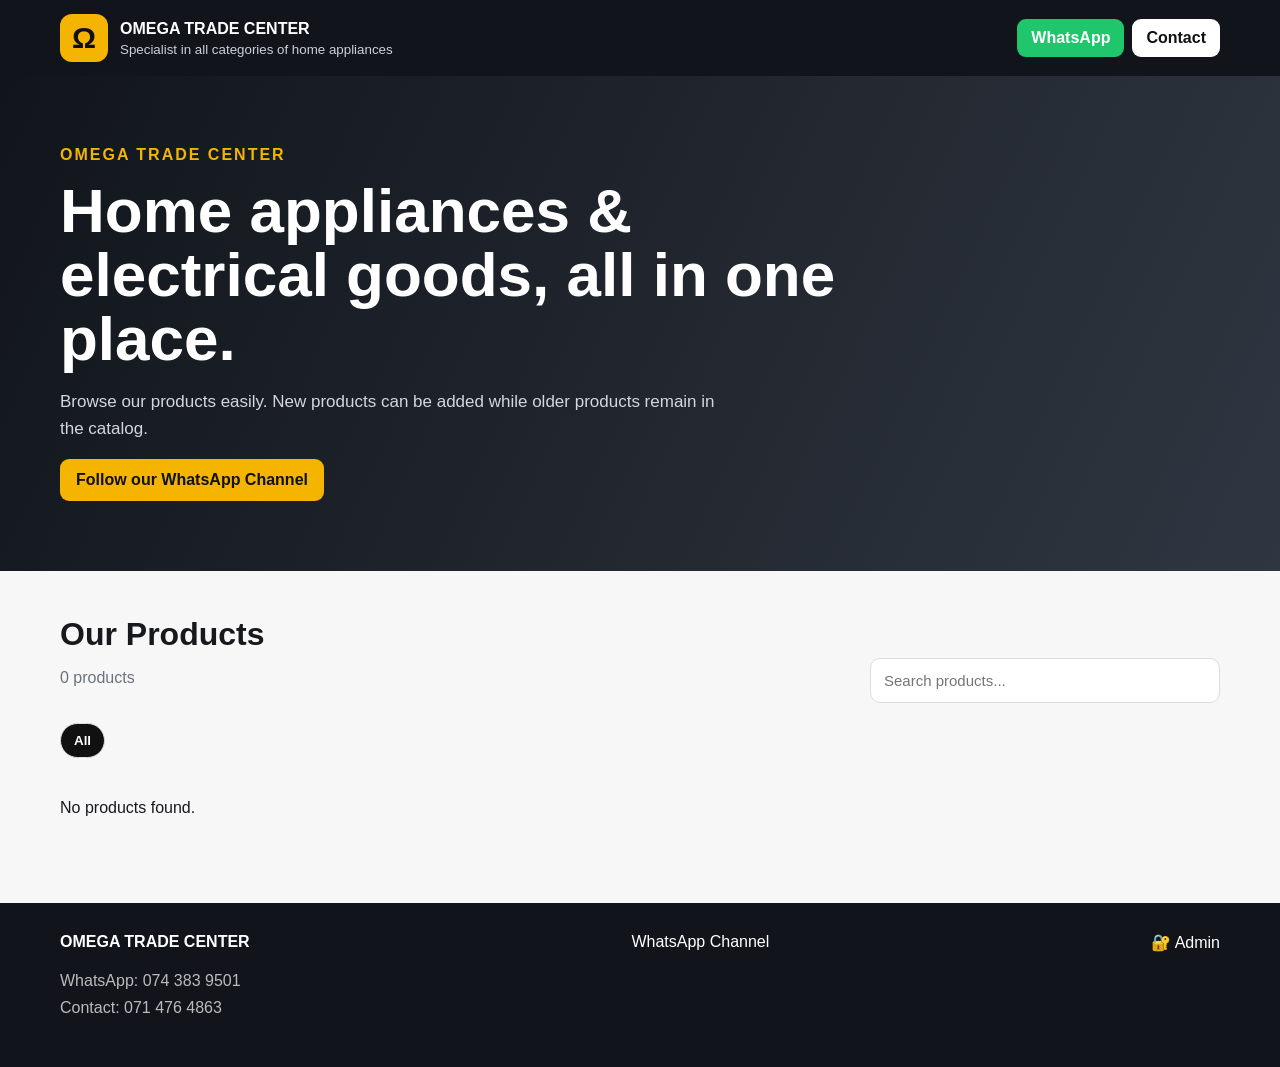
<file: index.html>
<!DOCTYPE html><html lang="en"><head><meta charset="UTF-8"><meta name="viewport" content="width=device-width,initial-scale=1"><title>OMEGA TRADE CENTER</title><link rel="stylesheet" href="style.css"></head><body>
<header><div class="wrap nav"><div class="brand"><div class="logo">Ω</div><div><b>OMEGA TRADE CENTER</b><small>Specialist in all categories of home appliances</small></div></div><div class="actions"><a href="https://wa.me/94743839501" target="_blank">WhatsApp</a><a href="tel:+94714764863">Contact</a></div></div></header>
<section class="hero"><div class="wrap"><span>OMEGA TRADE CENTER</span><h1>Home appliances & electrical goods, all in one place.</h1><p>Browse our products easily. New products can be added while older products remain in the catalog.</p><a class="channel" href="https://whatsapp.com/channel/0029VbBRWTuK5cDI0r6Tpa0F" target="_blank">Follow our WhatsApp Channel</a></div></section>
<main class="wrap"><div class="top"><div><h2>Our Products</h2><p id="count"></p></div><input id="search" placeholder="Search products..."></div><div id="cats"></div><div id="grid"></div></main>
<footer><div><b>OMEGA TRADE CENTER</b><p>WhatsApp: 074 383 9501<br>Contact: 071 476 4863</p></div><a href="https://whatsapp.com/channel/0029VbBRWTuK5cDI0r6Tpa0F" target="_blank">WhatsApp Channel</a><a href="admin-login.html">🔐 Admin</a></footer>
<div id="modal" class="modal"><div class="backdrop"></div><div class="box"><button id="close">×</button><img id="mi"><div class="details"><small id="mc"></small><h2 id="mn"></h2><p id="md"></p><a id="mw" class="order" target="_blank">Ask about this product on WhatsApp</a><p><b>WhatsApp:</b> 074 383 9501<br><b>Contact:</b> 071 476 4863</p></div></div></div>
<script src="products.js"></script><script src="script.js"></script></body></html>
</file>
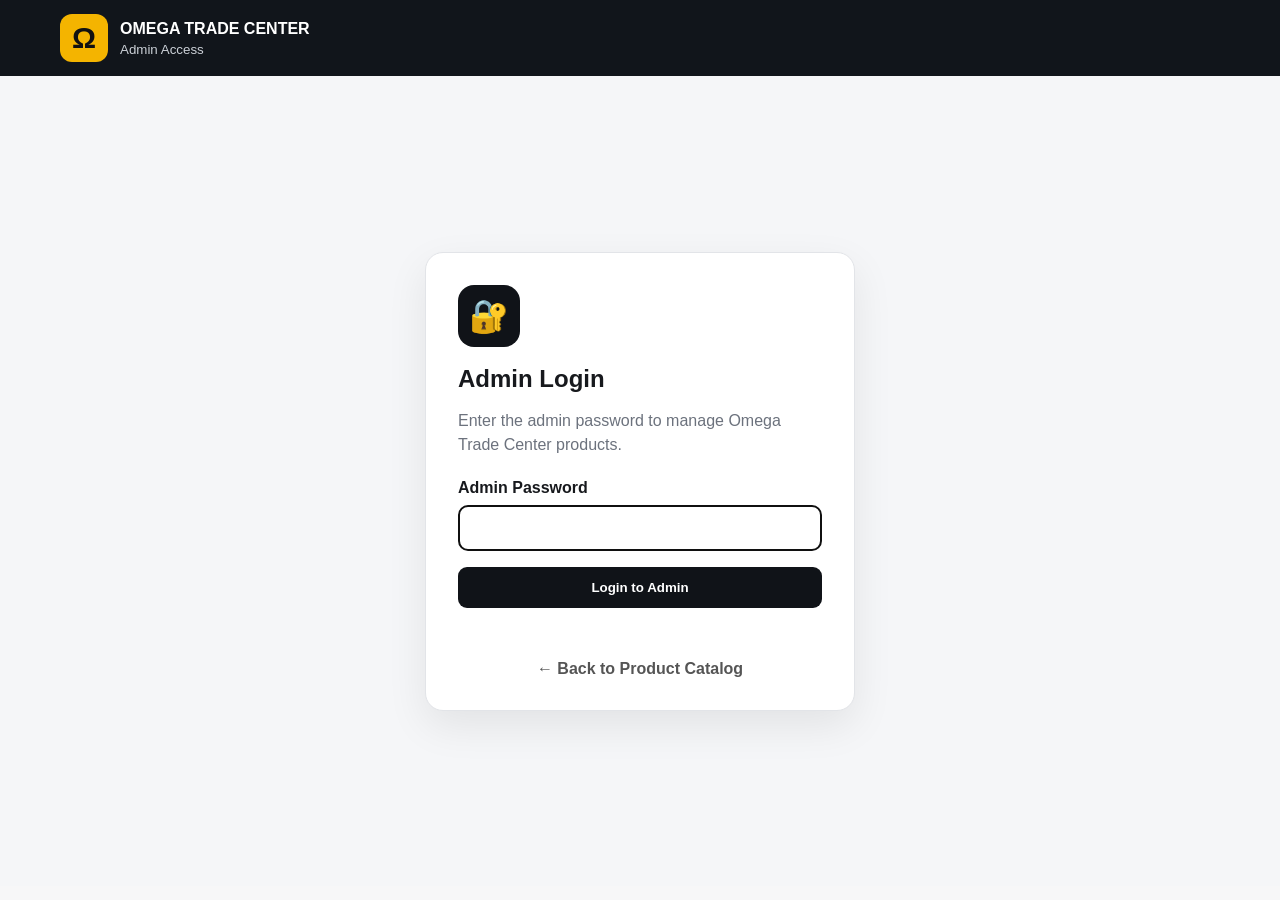
<file: admin-login.html>
<!DOCTYPE html>
<html lang="en">
<head>
<meta charset="UTF-8"><meta name="viewport" content="width=device-width,initial-scale=1.0">
<title>OMEGA TRADE CENTER | Admin Login</title>
<link rel="stylesheet" href="style.css">
<style>
.login-wrap{min-height:calc(100vh - 90px);display:grid;place-items:center;padding:30px 20px;background:#f5f6f8}.login-card{width:min(430px,100%);background:#fff;border:1px solid #e2e4e8;border-radius:18px;padding:32px;box-shadow:0 15px 40px rgba(0,0,0,.08)}.login-icon{width:62px;height:62px;border-radius:16px;background:#101318;color:#f4b400;display:grid;place-items:center;font-size:32px;margin-bottom:18px}.login-card h1{margin:0 0 8px}.login-card p{color:#6c727d;line-height:1.5}.login-card label{display:block;font-weight:700;margin:22px 0 8px}.login-card input{width:100%;padding:13px;border:1px solid #dfe2e6;border-radius:9px;font-size:16px}.login-btn{width:100%;margin-top:16px;border:0;border-radius:9px;padding:13px;background:#101318;color:#fff;font-weight:700;cursor:pointer}.error{color:#c62828!important;min-height:22px;margin:12px 0 0}.back-link{display:block;text-align:center;margin-top:18px;color:#555;font-weight:700}
</style>
</head>
<body>
<header><div class="wrap nav"><div class="brand"><div class="logo">Ω</div><div><b>OMEGA TRADE CENTER</b><small>Admin Access</small></div></div></div></header>
<main class="login-wrap"><section class="login-card"><div class="login-icon">🔐</div><h1>Admin Login</h1><p>Enter the admin password to manage Omega Trade Center products.</p><form id="loginForm"><label for="password">Admin Password</label><input id="password" type="password" autocomplete="current-password" required autofocus><button class="login-btn" type="submit">Login to Admin</button><p class="error" id="error"></p></form><a class="back-link" href="index.html">← Back to Product Catalog</a></section></main>
<script>
// CHANGE THIS PASSWORD before publishing. This simple client-side gate is convenient,
// but it is not equivalent to server-side authentication.
const ADMIN_PASSWORD = 'OmegaAdmin123!';
if(sessionStorage.getItem('omegaAdminUnlocked')==='yes') location.replace('admin.html');
document.getElementById('loginForm').addEventListener('submit',e=>{e.preventDefault();const p=document.getElementById('password').value;if(p===ADMIN_PASSWORD){sessionStorage.setItem('omegaAdminUnlocked','yes');location.replace('admin.html')}else{document.getElementById('error').textContent='Incorrect password. Please try again.';document.getElementById('password').value='';document.getElementById('password').focus()}});
</script>
</body></html>
</file>
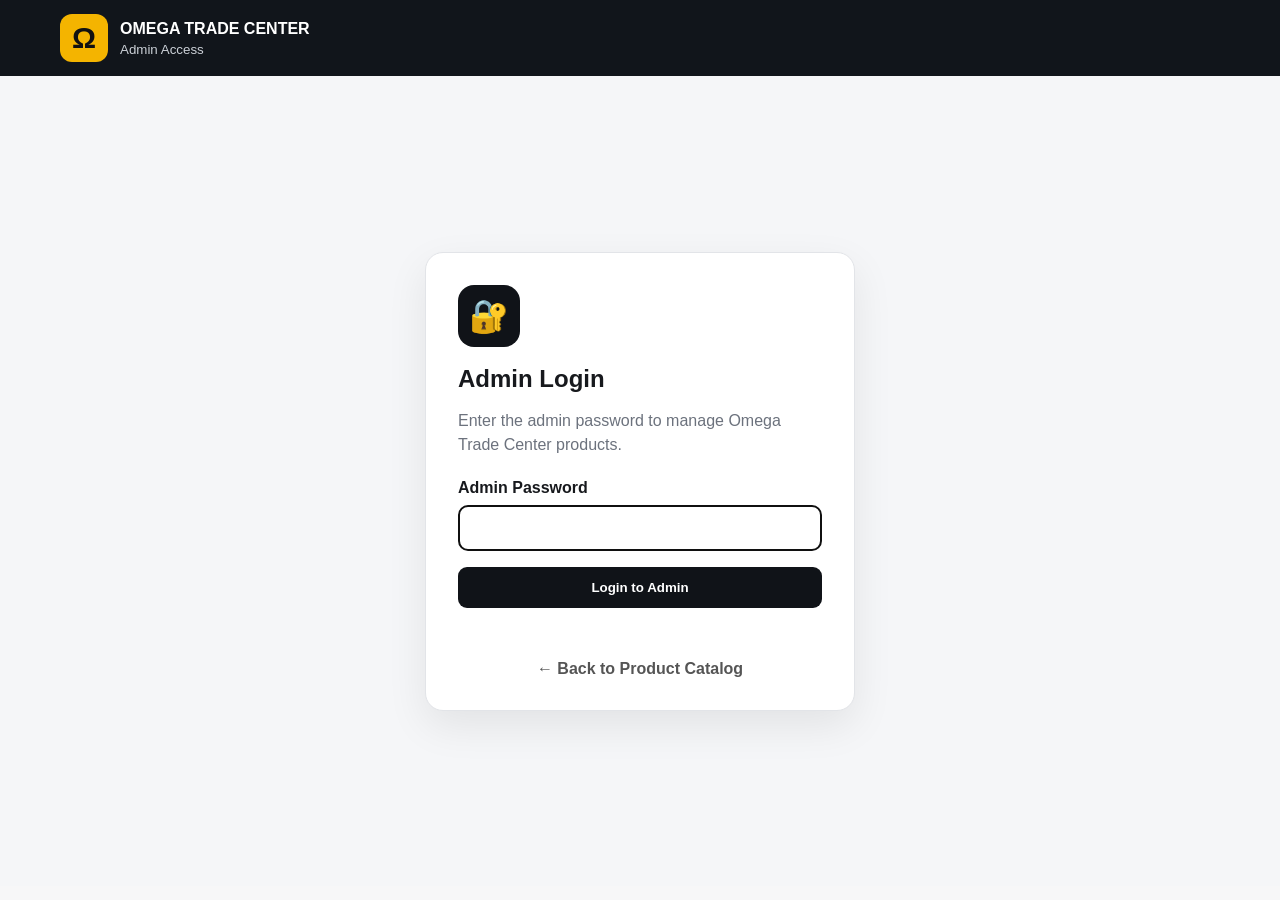
<file: admin.html>
<!DOCTYPE html><html lang="en"><head><meta charset="UTF-8"><meta name="viewport" content="width=device-width,initial-scale=1"><title>OMEGA TRADE CENTER | Admin</title><link rel="stylesheet" href="style.css"><style>
.admin{max-width:1050px;margin:auto;padding:35px 20px 70px}.panel{background:#fff;border:1px solid #e2e4e8;border-radius:16px;padding:25px;margin-bottom:20px}.panel h2{margin-top:0}.form{display:grid;grid-template-columns:1fr 1fr;gap:16px}.field{display:flex;flex-direction:column;gap:7px}.field.full{grid-column:1/-1}.field input,.field textarea{padding:12px;border:1px solid #dfe2e6;border-radius:9px;font:inherit}.field textarea{min-height:130px;resize:vertical}.btn{border:0;background:#20c66b;color:#fff;padding:12px 18px;border-radius:9px;font-weight:bold;cursor:pointer}.secondary{background:#11151b}.danger{background:#e94b4b}.note{color:#6c727d;line-height:1.6}.status{padding:12px;border-radius:9px;background:#f4f6f8;margin-bottom:15px}.code{width:100%;min-height:220px;font-family:Consolas,monospace;font-size:13px}.steps li{margin:10px 0;line-height:1.5}.warning{background:#fff7df;border:1px solid #f1d68a;padding:15px;border-radius:10px}.preview{max-width:220px;max-height:220px;object-fit:contain;border-radius:10px;border:1px solid #ddd;margin-top:8px}.products-list{display:grid;gap:10px}.product-row{display:flex;align-items:center;gap:12px;padding:10px;border:1px solid #e2e4e8;border-radius:10px}.product-row img{width:60px;height:60px;object-fit:cover;border-radius:8px}.product-row .grow{flex:1}.small-btn{padding:8px 12px;border:0;border-radius:8px;cursor:pointer;font-weight:bold}.remove{background:#e94b4b;color:#fff}@media(max-width:650px){.form{grid-template-columns:1fr}.field.full{grid-column:auto}.product-row{align-items:flex-start}.product-row img{width:50px;height:50px}}
</style></head><body><script>if(sessionStorage.getItem("omegaAdminUnlocked")!=="yes"){location.replace("admin-login.html");}</script>
<header><div class="wrap nav"><div class="brand"><div class="logo">Ω</div><div><b>OMEGA TRADE CENTER — ADMIN</b><small>GitHub-only catalog manager</small></div></div><div class="actions"><a href="index.html">View Catalog</a><a href="#" id="logout">Logout</a></div></div></header>
<main class="admin">
<div class="panel"><h2>How this version works</h2><div class="warning"><b>Choose the product photo directly from your computer.</b> You do not need to type an image location or upload the photo separately. The selected image is embedded into the generated <b>products.js</b> file.</div><ol class="steps"><li>Enter the product name, category and description.</li><li>Click <b>Choose File</b> and select the real product photo from your computer.</li><li>Click <b>Add Product</b>. Repeat for your other products.</li><li>Click <b>Download products.js</b>.</li><li>Upload the downloaded <b>products.js</b> to the root of your GitHub repository and replace the old one.</li><li>Wait a little for GitHub Pages to publish the update.</li></ol><p class="note"><b>Tip:</b> Use reasonably sized JPG/PNG photos (around 1–2 MB or less each) so the generated file stays manageable.</p></div>
<div class="panel"><h2>Add a Product</h2><p class="note">No price field is included. Products are kept here while you build your catalog, then exported into one GitHub-ready file.</p>
<form id="form" class="form"><div class="field"><label>Product name</label><input id="name" required placeholder="Example: 3 Jar Mixer Grinder"></div><div class="field"><label>Category</label><input id="category" required placeholder="Example: Mixer Grinders"></div><div class="field full"><label>Description / Specifications</label><textarea id="description" required placeholder="Enter product details and specifications..."></textarea></div><div class="field"><label>Product photo</label><input id="imageFile" type="file" accept="image/*" required><small class="note">Choose the photo from your computer.</small><img id="preview" class="preview" hidden alt="Selected product preview"></div><div class="field"><label>Product ID</label><input id="id" type="number" min="1" required placeholder="1"></div><div class="field full"><button class="btn" type="submit">Add Product</button></div></form></div>
<div class="panel"><h2>Products ready to publish</h2><p id="emptyList" class="note">No products added yet.</p><div id="productsList" class="products-list"></div><br><button id="download" class="btn" disabled>Download products.js</button> <button id="clearAll" class="btn secondary" type="button">Clear All</button><p id="status" class="note"></p></div>
<div class="panel" id="result" hidden><h2>Generated products.js</h2><p class="note">This is the file you will upload to GitHub. You do not need to edit the code.</p><textarea id="code" class="code" readonly></textarea><br><br><button id="copy" class="btn secondary">Copy Code</button></div>
<a class="back" href="index.html">← Back to product catalog</a></main>
<script>
const $=id=>document.getElementById(id);
let products=JSON.parse(sessionStorage.getItem('omegaDraftProducts')||'[]');
function esc(s){return String(s??'').replace(/\\/g,'\\\\').replace(/'/g,"\\'").replace(/\r?\n/g,'\\n')}
function makeFile(){return `// OMEGA TRADE CENTER PRODUCT LIST\n// Generated by the OMEGA Trade Center Admin page.\nconst PRODUCTS = ${JSON.stringify(products,null,2)};\n`}
function save(){sessionStorage.setItem('omegaDraftProducts',JSON.stringify(products));renderList()}
function renderList(){const list=$('productsList');$('emptyList').hidden=products.length>0;$('download').disabled=products.length===0;list.innerHTML=products.map((p,i)=>`<div class="product-row"><img src="${p.image}" alt=""><div class="grow"><b>${esc(p.name)}</b><br><small>${esc(p.category)}</small></div><button class="small-btn remove" data-i="${i}">Remove</button></div>`).join('');list.querySelectorAll('.remove').forEach(b=>b.onclick=()=>{products.splice(Number(b.dataset.i),1);save()})}
$('imageFile').onchange=()=>{const f=$('imageFile').files[0];if(!f)return;$('preview').src=URL.createObjectURL(f);$('preview').hidden=false};
$('form').onsubmit=e=>{e.preventDefault();const f=$('imageFile').files[0];if(!f)return;if(!f.type.startsWith('image/')){alert('Please choose an image file.');return}const reader=new FileReader();reader.onload=()=>{const id=Number($('id').value);if(products.some(p=>p.id===id)){alert('That Product ID is already used. Please choose another ID.');return}products.push({id,name:$('name').value.trim(),category:$('category').value.trim(),description:$('description').value.trim(),image:reader.result});save();$('form').reset();$('preview').hidden=true;$('status').textContent='Product added. You can add another product or download products.js when finished.';};reader.readAsDataURL(f)};
$('download').onclick=()=>{const code=makeFile();$('code').value=code;$('result').hidden=false;const blob=new Blob([code],{type:'text/javascript'});const a=document.createElement('a');a.href=URL.createObjectURL(blob);a.download='products.js';a.click();URL.revokeObjectURL(a.href);$('status').textContent='Downloaded products.js. Upload that file to the root of your GitHub repository and replace the old one.'};
$('copy').onclick=async()=>{await navigator.clipboard.writeText($('code').value);$('status').textContent='Code copied.'};
$('clearAll').onclick=()=>{if(confirm('Remove all products currently prepared in this Admin page?')){products=[];save();$('result').hidden=true;$('status').textContent='All draft products cleared.'}};
$('logout').onclick=e=>{e.preventDefault();sessionStorage.removeItem('omegaAdminUnlocked');sessionStorage.removeItem('omegaDraftProducts');location.replace('admin-login.html')};
renderList();
</script></body></html>
</file>
<file: style.css>
*{box-sizing:border-box}body{margin:0;font-family:Arial,sans-serif;color:#17191d;background:#f7f7f8}a{text-decoration:none;color:inherit}.wrap{max-width:1200px;margin:auto;padding-left:20px;padding-right:20px}header{background:#11151b;color:#fff;position:sticky;top:0;z-index:5}.nav{min-height:76px;display:flex;align-items:center;justify-content:space-between;gap:15px}.brand{display:flex;align-items:center;gap:12px}.logo{width:48px;height:48px;border-radius:12px;background:#f4b400;color:#111;display:grid;place-items:center;font-size:30px;font-weight:bold}.brand b{display:block}.brand small{display:block;color:#cbd0d7;margin-top:4px}.actions{display:flex;gap:8px}.actions a{background:#fff;color:#111;padding:10px 14px;border-radius:9px;font-weight:bold}.actions a:first-child{background:#20c66b;color:#fff}.hero{background:linear-gradient(115deg,#11151b,#303641);color:#fff;padding:70px 0}.hero span{color:#f4b400;font-weight:bold;letter-spacing:2px}.hero h1{font-size:clamp(36px,6vw,62px);max-width:800px;line-height:1.03;margin:15px 0}.hero p{font-size:17px;color:#d3d7dc;max-width:680px;line-height:1.6}.channel{display:inline-block;background:#f4b400;color:#111;padding:12px 16px;border-radius:9px;font-weight:bold}.top{display:flex;justify-content:space-between;align-items:end;gap:20px;margin:45px 0 20px}.top h2{margin:0;font-size:32px}.top p{color:#6c727d}#search{width:350px;max-width:100%;padding:13px;border:1px solid #ddd;border-radius:10px;font-size:15px}#cats{display:flex;gap:8px;flex-wrap:wrap;margin-bottom:25px}.cat{padding:9px 13px;border:1px solid #ddd;background:#fff;border-radius:30px;cursor:pointer;font-weight:bold}.cat.active{background:#111;color:#fff}#grid{display:grid;grid-template-columns:repeat(4,1fr);gap:18px;padding-bottom:70px}.card{background:#fff;border:1px solid #e2e4e8;border-radius:15px;overflow:hidden;cursor:pointer;transition:.2s}.card:hover{transform:translateY(-3px);box-shadow:0 10px 25px #00000012}.card img{width:100%;aspect-ratio:1;object-fit:cover;background:#eee}.info{padding:14px}.info small{color:#777;text-transform:uppercase}.info h3{margin:7px 0}.view{color:#555;font-size:13px;font-weight:bold}footer{background:#11151b;color:#fff;padding:30px max(20px,calc((100% - 1160px)/2));display:flex;justify-content:space-between;gap:20px}footer p{color:#bbb;line-height:1.7}.modal{display:none;position:fixed;inset:0;z-index:20}.modal.open{display:grid;place-items:center;padding:18px}.backdrop{position:absolute;inset:0;background:#000b}.box{position:relative;z-index:1;background:#fff;width:min(900px,100%);max-height:92vh;overflow:auto;border-radius:18px;display:grid;grid-template-columns:1fr 1fr}.box img{width:100%;height:100%;min-height:400px;object-fit:cover;background:#eee}.details{padding:35px}.details h2{font-size:32px}.details p{line-height:1.7;color:#555}.details small{text-transform:uppercase;color:#777}.order{display:block;background:#20c66b;color:#fff;padding:13px;text-align:center;border-radius:9px;font-weight:bold;margin:20px 0}#close{position:absolute;right:12px;top:12px;z-index:2;border:0;border-radius:50%;width:38px;height:38px;font-size:26px;background:#fff;cursor:pointer}@media(max-width:900px){#grid{grid-template-columns:repeat(3,1fr)}}@media(max-width:650px){.nav,.top,footer{flex-direction:column;align-items:stretch}.actions a{text-align:center;flex:1}.hero{padding:50px 0}#grid{grid-template-columns:repeat(2,1fr);gap:12px}.box{grid-template-columns:1fr}.box img{min-height:280px;max-height:45vh}.details{padding:24px}}@media(max-width:390px){#grid{grid-template-columns:1fr}}
</file>
